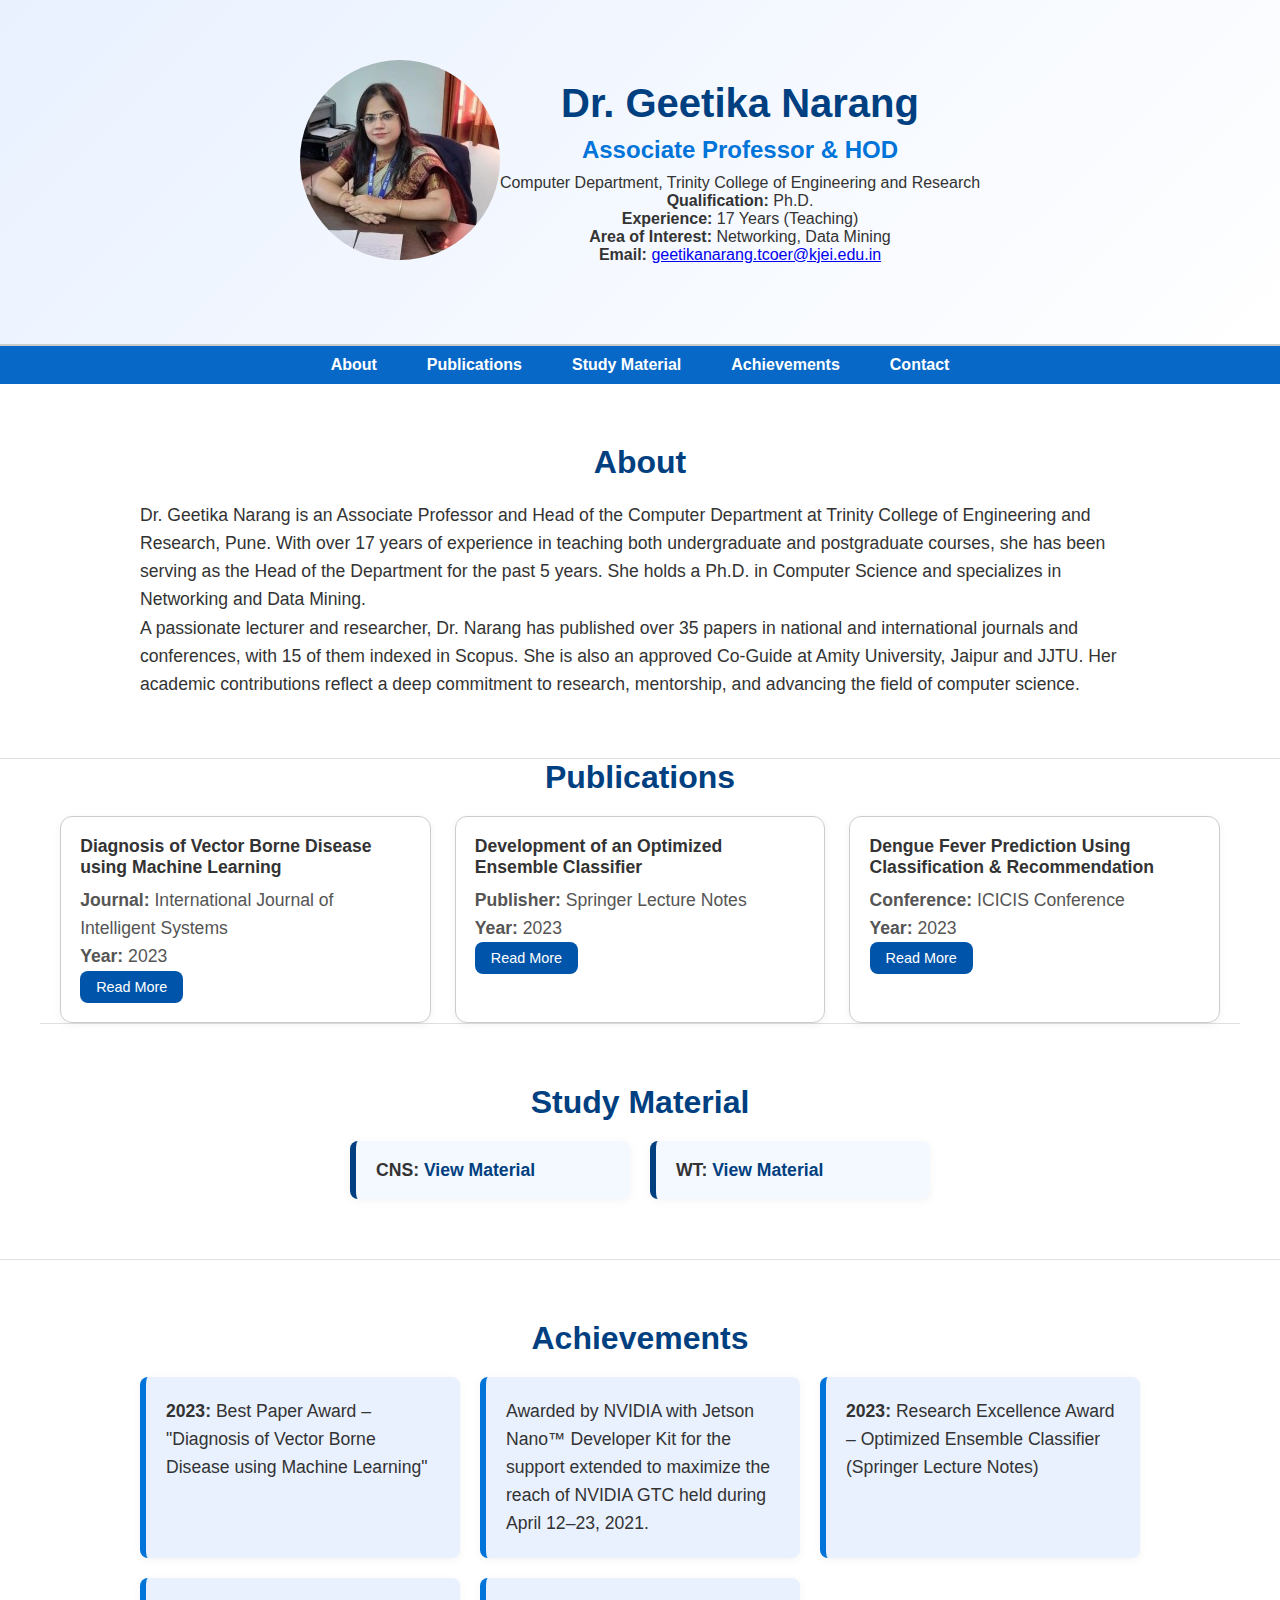
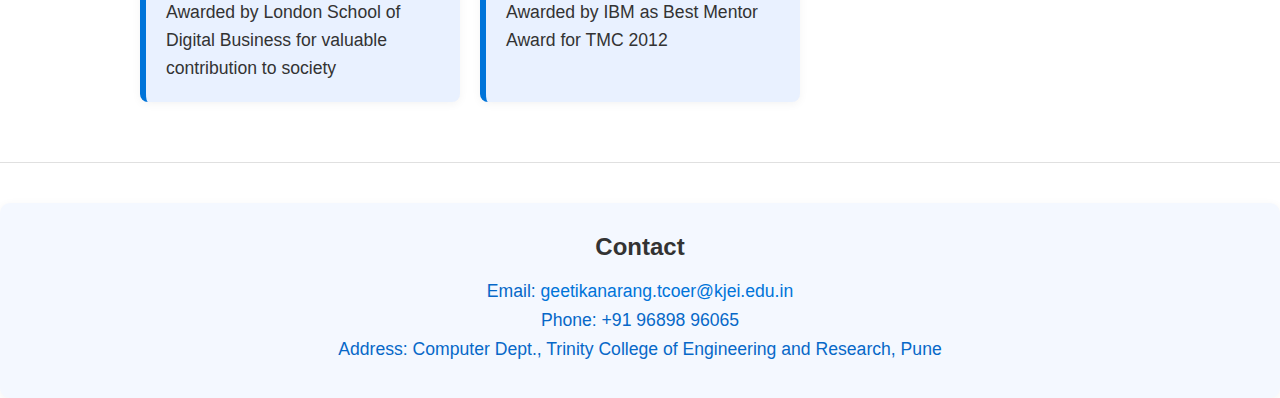
<file: index.html>
<!DOCTYPE html>
<html lang="en">
<head>
  <meta charset="UTF-8">
  <meta name="viewport" content="width=device-width, initial-scale=1.0">
  <title>Dr. Geetika Narang | Professional Blog</title>
  <link rel="stylesheet" href="styles.css">

</head>
<body>
  <header class="hero">
    <div class="profile-image">
      <img src="/images/1687509073412.jpg" alt="Dr. Geetika Narang">
    </div>
    <div class="profile-info">
      <h1>Dr. Geetika Narang</h1>
      <h2>Associate Professor & HOD</h2>
      <p>Computer Department, Trinity College of Engineering and Research</p>
      <p><strong>Qualification:</strong> Ph.D.</p>
      <p><strong>Experience:</strong> 17 Years (Teaching)</p>
      <p><strong>Area of Interest:</strong> Networking, Data Mining</p>
      <p><strong>Email:</strong> <a href="mailto:geetikanarang.tcoer@kjei.edu.in">geetikanarang.tcoer@kjei.edu.in</a></p>
    </div>
  </header>

  <nav>
    <ul id="navMenu">
      <li><a href="#about">About</a></li>
      <li><a href="#publications">Publications</a></li>
      <li class="dropdown">
        <a href="#study" id="studyLink">Study Material</a>
   
      </li>
      <li><a href="#achievements">Achievements</a></li>
      <li><a href="#contact">Contact</a></li>
    </ul>
  </nav>

  <main>
    <section id="about" class="section">
      <h2>About</h2>
      <p>Dr. Geetika Narang is an Associate Professor and Head of the Computer Department at Trinity College of Engineering and Research, Pune. With over 17 years of experience in teaching both undergraduate and postgraduate courses, she has been serving as the Head of the Department for the past 5 years. She holds a Ph.D. in Computer Science and specializes in Networking and Data Mining.</p>
      <p>A passionate lecturer and researcher, Dr. Narang has published over 35 papers in national and international journals and conferences, with 15 of them indexed in Scopus. She is also an approved Co-Guide at Amity University, Jaipur and JJTU. Her academic contributions reflect a deep commitment to research, mentorship, and advancing the field of computer science.</p>
    </section>

    <section id="publications" class="section">
      <h2>Publications</h2>
      <div class="publications-grid">
        <div class="pub-card">
          <h3 class="pub-title">Diagnosis of Vector Borne Disease using Machine Learning</h3>
          <p class="pub-meta"><strong>Journal:</strong> International Journal of Intelligent Systems <br><strong>Year:</strong> 2023</p>
          <a class="pub-download" href="https://ijisae.org/index.php/IJISAE/article/view/2721">Read More</a>
        </div>
        <div class="pub-card">
          <h3 class="pub-title">Development of an Optimized Ensemble Classifier</h3>
          <p class="pub-meta"><strong>Publisher:</strong> Springer Lecture Notes <br><strong>Year:</strong> 2023</p>
          <a class="pub-download" href="https://www.sciencedirect.com/science/article/abs/pii/S1746809423002422">Read More</a>
        </div>
        <div class="pub-card">
          <h3 class="pub-title">Dengue Fever Prediction Using Classification & Recommendation</h3>
          <p class="pub-meta"><strong>Conference:</strong> ICICIS Conference <br><strong>Year:</strong> 2023</p>
          <a class="pub-download" href="https://www.sciencedirect.com/science/article/abs/pii/S1746809423002422">Read More</a>
        </div>
      </div>
    </section>

    <section id="study" class="section">
      <h2>Study Material</h2>
      <ul class="study-list">
        <li><strong>CNS:</strong> <a href="StudyMaterial/CNS.html">View Material</a></li>
        <li><strong>WT:</strong> <a href="StudyMaterial/WT.html">View Material</a></li>
      </ul>
    </section>

    <section id="achievements" class="section">
      <h2>Achievements</h2>
      <ul class="achievements-list">
        <li><strong>2023:</strong> Best Paper Award – "Diagnosis of Vector Borne Disease using Machine Learning"</li>
        <li>Awarded by NVIDIA with Jetson Nano™ Developer Kit for the support extended to maximize the reach of NVIDIA GTC held during April 12–23, 2021.</li>
        <li><strong>2023:</strong> Research Excellence Award – Optimized Ensemble Classifier (Springer Lecture Notes)</li>
        <li>Awarded by London School of Digital Business for valuable contribution to society</li>
        <li>Awarded by IBM as Best Mentor Award for TMC 2012</li>
      </ul>
    </section>
  </main>

  <footer id="contact">
    <h2>Contact</h2>
    <p>Email: <a href="mailto:geetikanarang.tcoer@kjei.edu.in">geetikanarang.tcoer@kjei.edu.in</a></p>
    <p>Phone: +91 96898 96065</p>
    <p>Address: Computer Dept., Trinity College of Engineering and Research, Pune</p>
  </footer>
</body>
</html>
</file>
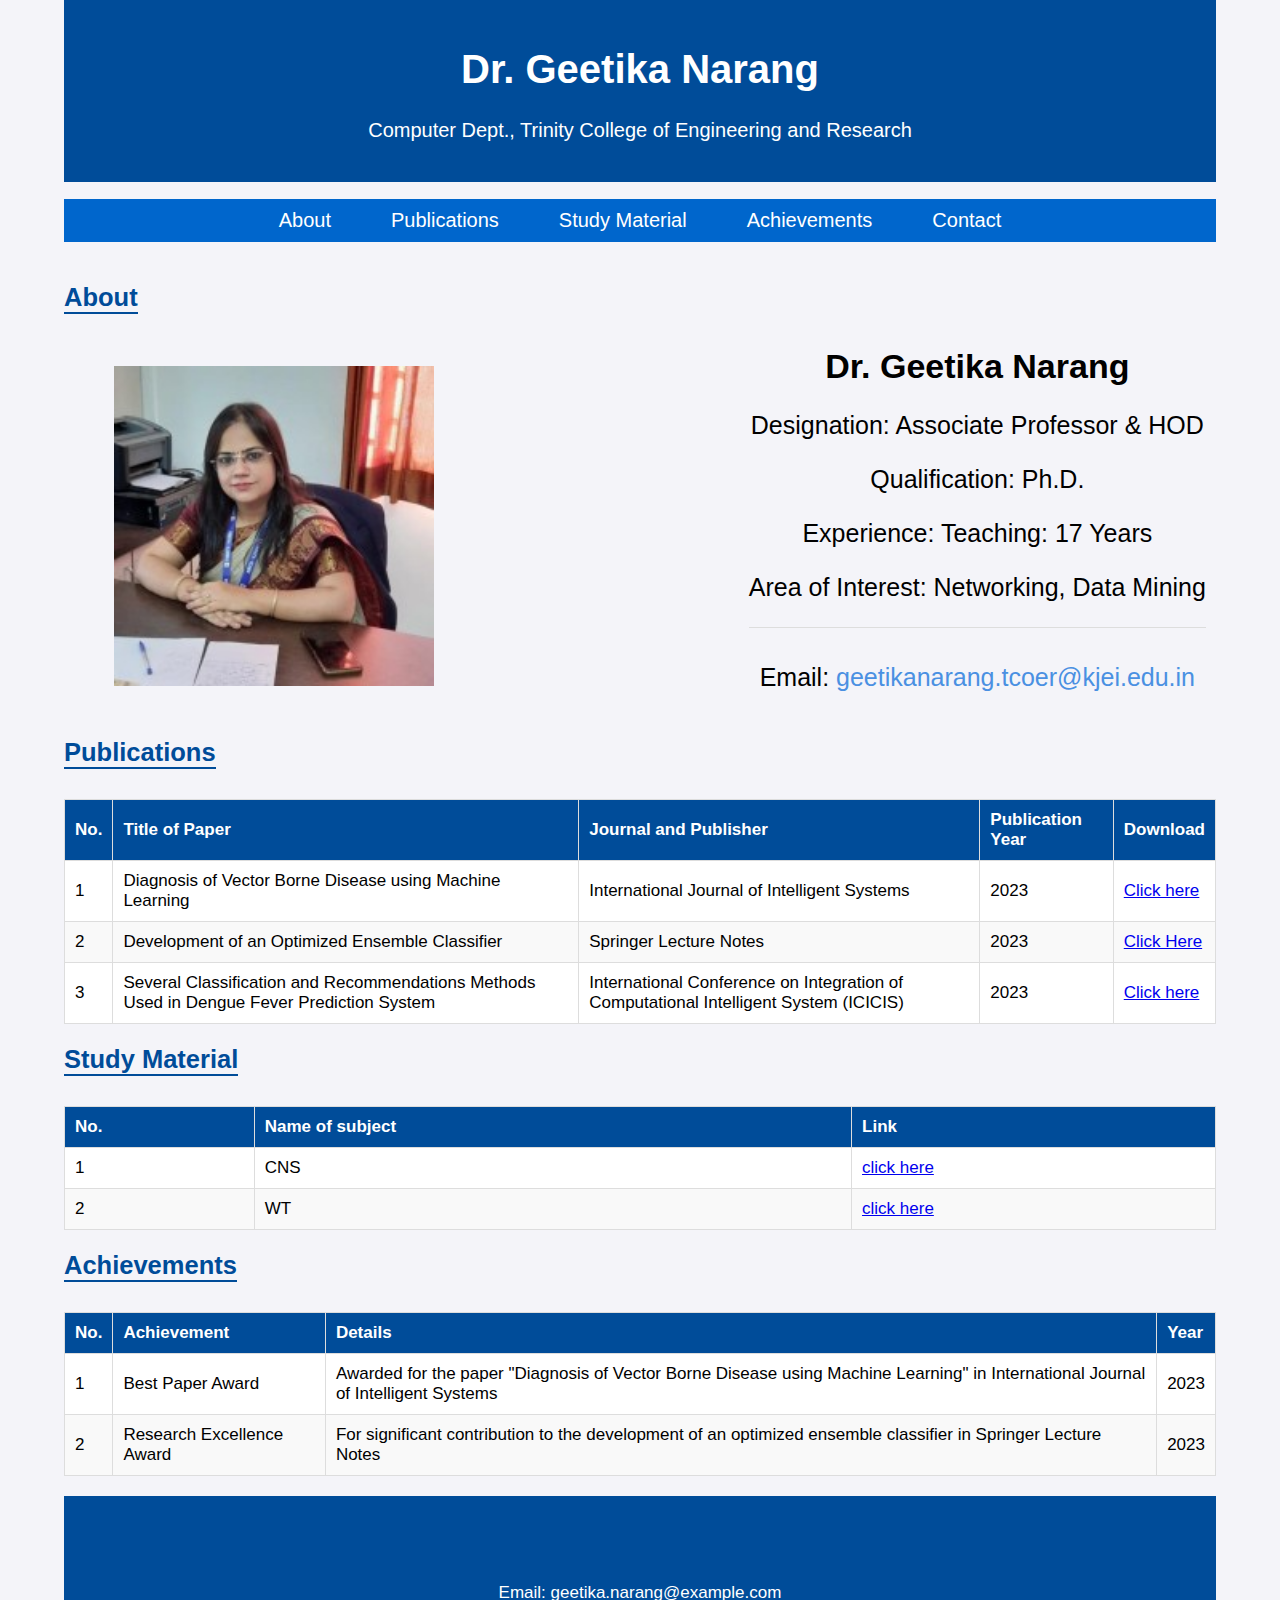
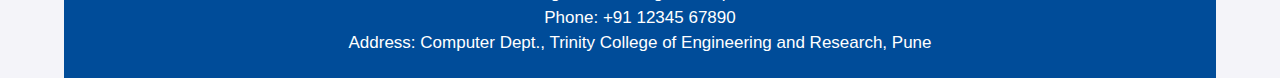
<file: Anuj/index.html>
<!DOCTYPE html>
<html lang="en">
<head>
    <meta charset="UTF-8">
    <meta name="viewport" content="width=device-width, initial-scale=1.0">
    <title>Dr. Geetika Narang</title>
    <link rel="stylesheet" href="styles.css">
</head>
<body>
    <div class="container">
        <header>
            <h1>Dr. Geetika Narang</h1>
            <p>Computer Dept., Trinity College of Engineering and Research</p>
        </header>
        <nav>
            <ul>
                <li><a href="#about">About</a></li>
                <li><a href="#publications">Publications</a></li>
                <li><a href="#study">Study Material</a></li>
                <li><a href="#achievements">Achievements</a></li>
                <li><a href="#contact">Contact</a></li>
            </ul>
        </nav>
        <main>
            <section id="about">
                <h2>About</h2>
                <div class="hi">
                    <img src="/1687509073412.jpg" alt="geetika mam" style=" width: 320px; margin-left: 50px;">
                    <div class="card" style=" text-align: center; display: inline-block; margin-left: 310px ; ">
                        <h1>Dr. Geetika Narang</h1>
                        <p><span class="label">Designation:</span> <span class="value">Associate Professor & HOD</span></p>
                        <p><span class="label">Qualification:</span> <span class="value">Ph.D.</span></p>
                        <p><span class="label">Experience:</span> <span class="value">Teaching: 17 Years</span></p>
                        <p><span class="label">Area of Interest:</span> <span class="value">Networking, Data Mining</span></p>
                        <div class="contact-info">
                            <p><span class="label">Email:</span> <a href="mailto:geetikanarang.tcoer@kjei.edu.in" class="value">geetikanarang.tcoer@kjei.edu.in</a></p>
                        </div>
                    </div>
                </div>
              
               
            </body>
            </section>

            <section id="publications">
                <h2>Publications</h2>
                <table>
                    <thead>
                        <tr>
                            <th>No.</th>
                            <th>Title of Paper</th>
                            <th>Journal and Publisher</th>
                            <th>Publication Year</th>
                            <th> Download</th>
                        </tr>
                    </thead>
                    <tbody>
                        <tr>
                            <td>1</td>
                            <td>Diagnosis of Vector Borne Disease using Machine Learning</td>
                            <td>International Journal of Intelligent Systems</td>
                            <td>2023</td>
                            <td><a href="/55_Salim+shaikh+scopus-2.pdf" download=" publish paper"> Click here</a></td>
                        </tr>
                        <tr>
                            <td>2</td>
                            <td>Development of an Optimized Ensemble Classifier</td>
                            <td>Springer Lecture Notes</td>
                            <td>2023</td>
                            <td><a href="#" download="publish paper"> Click Here</a></td>
                        </tr>
                        <tr>
                            <td>3</td>
                            <td>Several Classification and Recommendations Methods Used in Dengue Fever Prediction System</td>
                            <td>International Conference on Integration of Computational Intelligent System (ICICIS)</td>
                            <td>2023</td>
                            <td><a href="/Several_Classification_and_Recommendations_Methods_Used_in_Dengue_Fever_Prediction_System.pdf" download=" publish paper"> Click here</a></td>


                        </tr>
                    </tbody>
                </table>
            </section>
            <section id="study">
                <h2>Study Material</h2>
                <table>
                    <thead>
                        <tr>
                            <th>No.</th>
                            <th>Name of subject</th>
                            <th>Link</th>
                        </tr>
                    </thead>
                    <tbody>
                        <tr>
                            <td>1</td>
                            <td>CNS</td>
                            <td><a href="/StudyMaterial/CNS.html">click here</a></td>
                        </tr>
                        <tr>
                            <td>2</td>
                            <td>WT</td>
                            <td><a href="/StudyMaterial/WT.html">click here</a></td>
                        </tr>
                    </tbody>
                </table>
            </section>
            <section id="achievements">
                <h2>Achievements</h2>
                <table>
                    <thead>
                        <tr>
                            <th>No.</th>
                            <th>Achievement</th>
                            <th>Details</th>
                            <th>Year</th>
                        </tr>
                    </thead>
                    <tbody>
                        <tr>
                            <td>1</td>
                            <td>Best Paper Award</td>
                            <td>Awarded for the paper "Diagnosis of Vector Borne Disease using Machine Learning" in International Journal of Intelligent Systems</td>
                            <td>2023</td>
                        </tr>
                        <tr>
                            <td>2</td>
                            <td>Research Excellence Award</td>
                            <td>For significant contribution to the development of an optimized ensemble classifier in Springer Lecture Notes</td>
                            <td>2023</td>
                        </tr>
                    </tbody>
                </table>
            </section>
            <section id="contact">
               <h2>Contact</h2>
               <p>Email: geetika.narang@example.com</p>
               <p>Phone: +91 12345 67890</p>
               <p>Address: Computer Dept., Trinity College of Engineering and Research, Pune</p>
            </section>
        </main>
    </div>
</body>
</html>
</file>
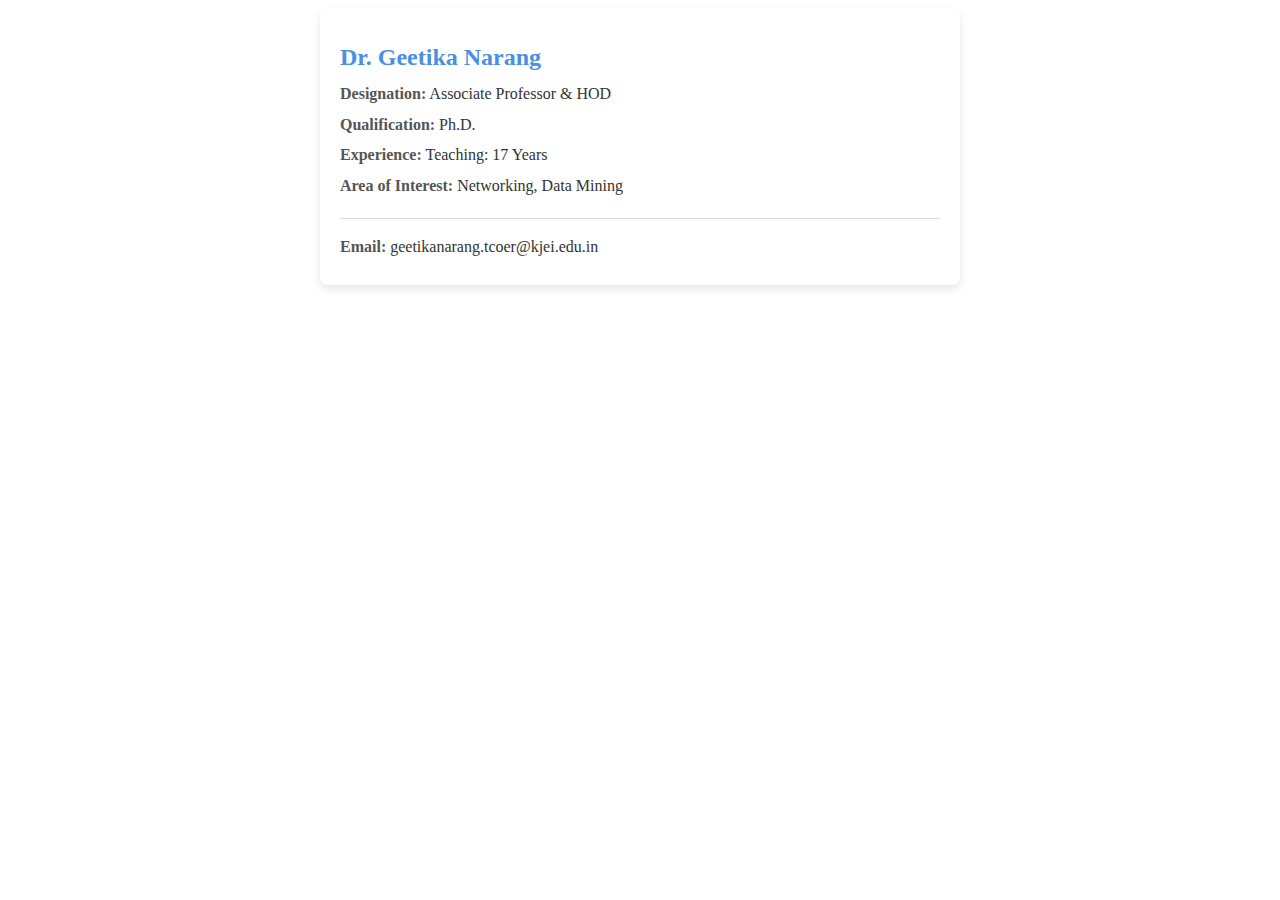
<file: Anuj/hi.html>
<!DOCTYPE html>
<html lang="en">
<head>
    <meta charset="UTF-8">
    <meta name="viewport" content="width=device-width, initial-scale=1.0">
    <title>Dr. Geetika Narang - Profile</title>
    <style>
       

        .profile-card {
            background-color: #fff;
            border-radius: 8px;
            box-shadow: 0 4px 8px rgba(0, 0, 0, 0.1);
            padding: 20px;
            max-width: 600px;
            margin: 0 auto;
        }

        .profile-card h1 {
            font-size: 24px;
            color: #4a90e2;
            margin-bottom: 10px;
        }

        .profile-card p {
            font-size: 16px;
            line-height: 1.6;
            margin: 5px 0;
        }

        .profile-card .label {
            font-weight: bold;
            color: #555;
        }

        .profile-card .value {
            color: #333;
        }

        .contact-info {
            margin-top: 20px;
            padding-top: 10px;
            border-top: 1px solid #ddd;
        }

        .contact-info a {
            color: #4a90e2;
            text-decoration: none;
        }

        .contact-info a:hover {
            text-decoration: underline;
        }
    </style>
</head>
<body>
    <div class="profile-card">
        <h1>Dr. Geetika Narang</h1>
        <p><span class="label">Designation:</span> <span class="value">Associate Professor & HOD</span></p>
        <p><span class="label">Qualification:</span> <span class="value">Ph.D.</span></p>
        <p><span class="label">Experience:</span> <span class="value">Teaching: 17 Years</span></p>
        <p><span class="label">Area of Interest:</span> <span class="value">Networking, Data Mining</span></p>
        <div class="contact-info">
            <p><span class="label">Email:</span> <a href="mailto:geetikanarang.tcoer@kjei.edu.in" class="value">geetikanarang.tcoer@kjei.edu.in</a></p>
        </div>
    </div>
</body>
</html>
</file>
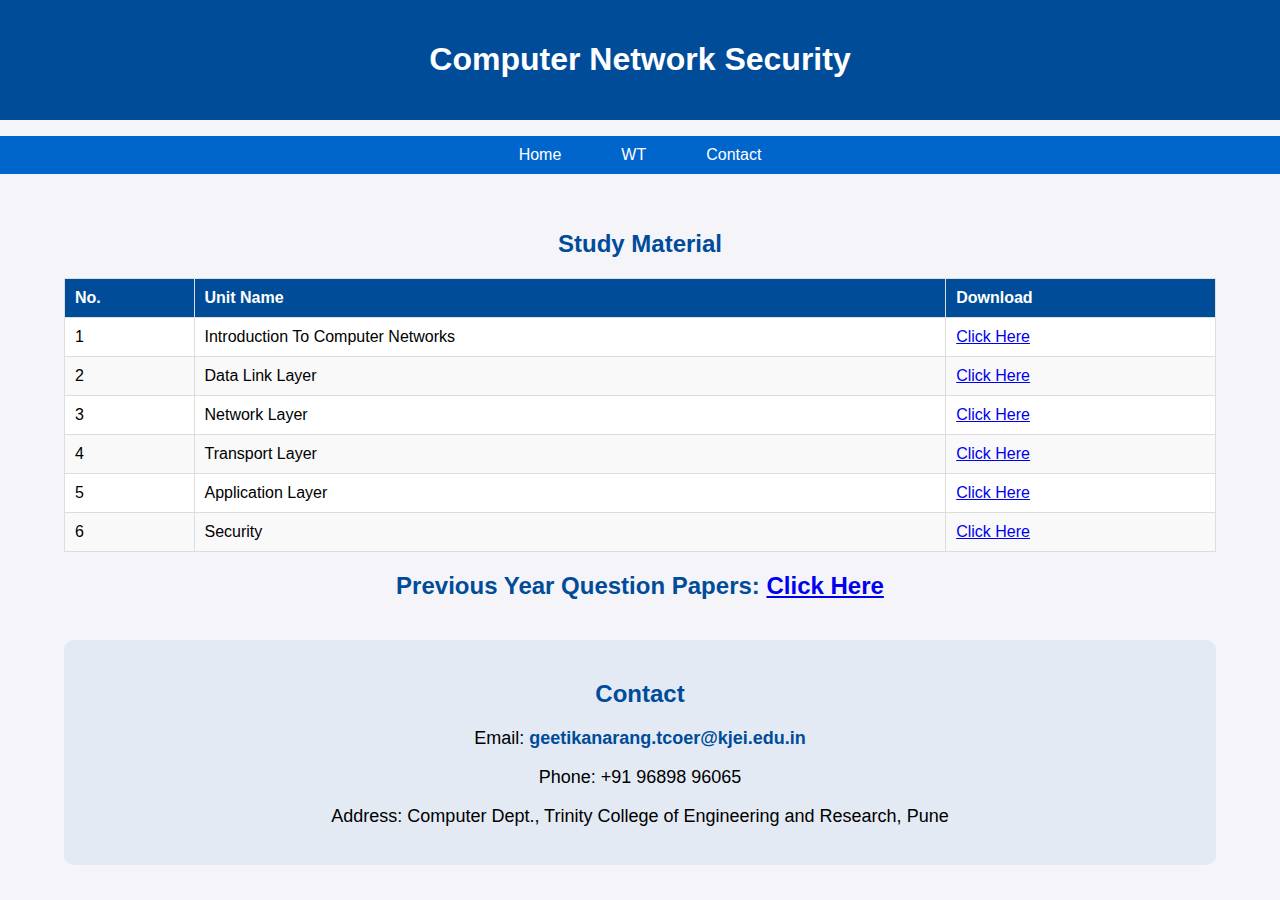
<file: StudyMaterial/CNS.html>
<!DOCTYPE html>
<html lang="en">
<head>
    <meta charset="UTF-8">
    <meta name="viewport" content="width=device-width, initial-scale=1.0">
    <title>CNS Study Material</title>
    <style>
        body {
    font-family: Arial, sans-serif;
    margin: 0;
    padding: 0;
    background-color: #f4f4f9;
}
h1{
    text-align: center;
    color: white;
}

h2 {
    text-align: center;
    color: #004c99;
}

.container {
    width: 90%;
    margin: 0 auto;
    padding: 20px;
}

header {
    text-align: center;
    padding: 20px;
    background-color: #004c99;
    color: #fff;
}

nav ul {
    display: flex;
    justify-content: center;
    list-style: none;
    padding: 0;
    background-color: #0066cc;
}

nav ul li {
    margin: 0 15px;
}

nav ul li a {
    color: #fff;
    text-decoration: none;
    padding: 10px 15px;
    display: block;
}

nav ul li a:hover {
    background-color: #004c99;
}

table {
    width: 100%;
    border-collapse: collapse;
    margin-top: 20px;
    background: #fff;
}

table th, table td {
    border: 1px solid #ddd;
    padding: 10px;
    text-align: left;
}

table th {
    background-color: #004c99;
    color: #fff;
}

table tbody tr:nth-child(even) {
    background-color: #f9f9f9;
}

#contact {
    margin-top: 40px;
    text-align: center;
    padding: 20px;
    background: #e3eaf4;
    border-radius: 10px;
}

#contact p {
    font-size: 18px;
}

#contact a {
    color: #004c99;
    text-decoration: none;
    font-weight: bold;
}

#contact a:hover {
    text-decoration: underline;
}
    </style>
</head>
<body>

    <header>
        <h1 >Computer Network Security</h1>
    </header>

    <nav>
        <ul>
            <li><a href="../index.html">Home</a></li>
            <li><a href="WT.html">WT</a></li>
            <li><a href="#contact">Contact</a></li>
        </ul>
    </nav>

    <div class="container">
        <h2>Study Material</h2>
        <section id="study-material">
            <table>
                <thead>
                    <tr>
                        <th>No.</th>
                        <th>Unit Name</th>
                        <th>Download</th>
                    </tr>
                </thead>
                <tbody>
                    <tr>
                        <td>1</td>
                        <td>Introduction To Computer Networks</td>
                        <td><a href="https://drive.google.com/drive/folders/1xhfEXH7khpEkUQLkkGwCS-ua7JDjbQWv?usp=drive_link" target="_blank">Click Here</a></td>
                    </tr>
                    <tr>
                        <td>2</td>
                        <td>Data Link Layer</td>
                        <td><a href="https://drive.google.com/drive/folders/1Ui_nCwn3DKRHBMl46METHCkAnU3gbmaY?usp=drive_link" target="_blank">Click Here</a></td>
                    </tr>
                    <tr>
                        <td>3</td>
                        <td>Network Layer</td>
                        <td><a href="https://drive.google.com/drive/folders/1pBwx96YfeaXQ7OF57kyclsrmhuVi0A51?usp=drive_link" target="_blank">Click Here</a></td>
                    </tr>
                    <tr>
                        <td>4</td>
                        <td>Transport Layer</td>
                        <td><a href="https://docs.google.com/presentation/d/1B2Ezw_qs3u3034TyBL_3oAjCCO1nHYEB/edit?usp=drive_link" target="_blank">Click Here</a></td>
                    </tr>
                    <tr>
                        <td>5</td>
                        <td>Application Layer</td>
                        <td><a href="https://docs.google.com/presentation/d/1nlNbCVnEDQzLEvwgTw6GZ2nqGahJ04Sn/edit?usp=drive_link" target="_blank">Click Here</a></td>
                    </tr>
                    <tr>
                        <td>6</td>
                        <td>Security</td>
                        <td><a href="https://drive.google.com/drive/folders/1yGBR46cXzy7vMjIcrp6a8EB-khjgSbWV?usp=drive_link" target="_blank">Click Here</a></td>
                    </tr>
                </tbody>
            </table>
        </section>

        <h2>Previous Year Question Papers: 
            <a href="https://drive.google.com/drive/folders/1W5Wo5A9aO7I7l3JnUWHyueBn7sBYlDS0?usp=drive_link" target="_blank">Click Here</a>
        </h2>

        <section id="contact">
            <h2>Contact</h2>
            <p>Email: <a href="mailto:geetikanarang.tcoer@kjei.edu.in">geetikanarang.tcoer@kjei.edu.in</a></p>
            <p>Phone: +91 96898 96065</p>
            <p>Address: Computer Dept., Trinity College of Engineering and Research, Pune</p>
        </section>
    </div>

</body>
</html>
</file>
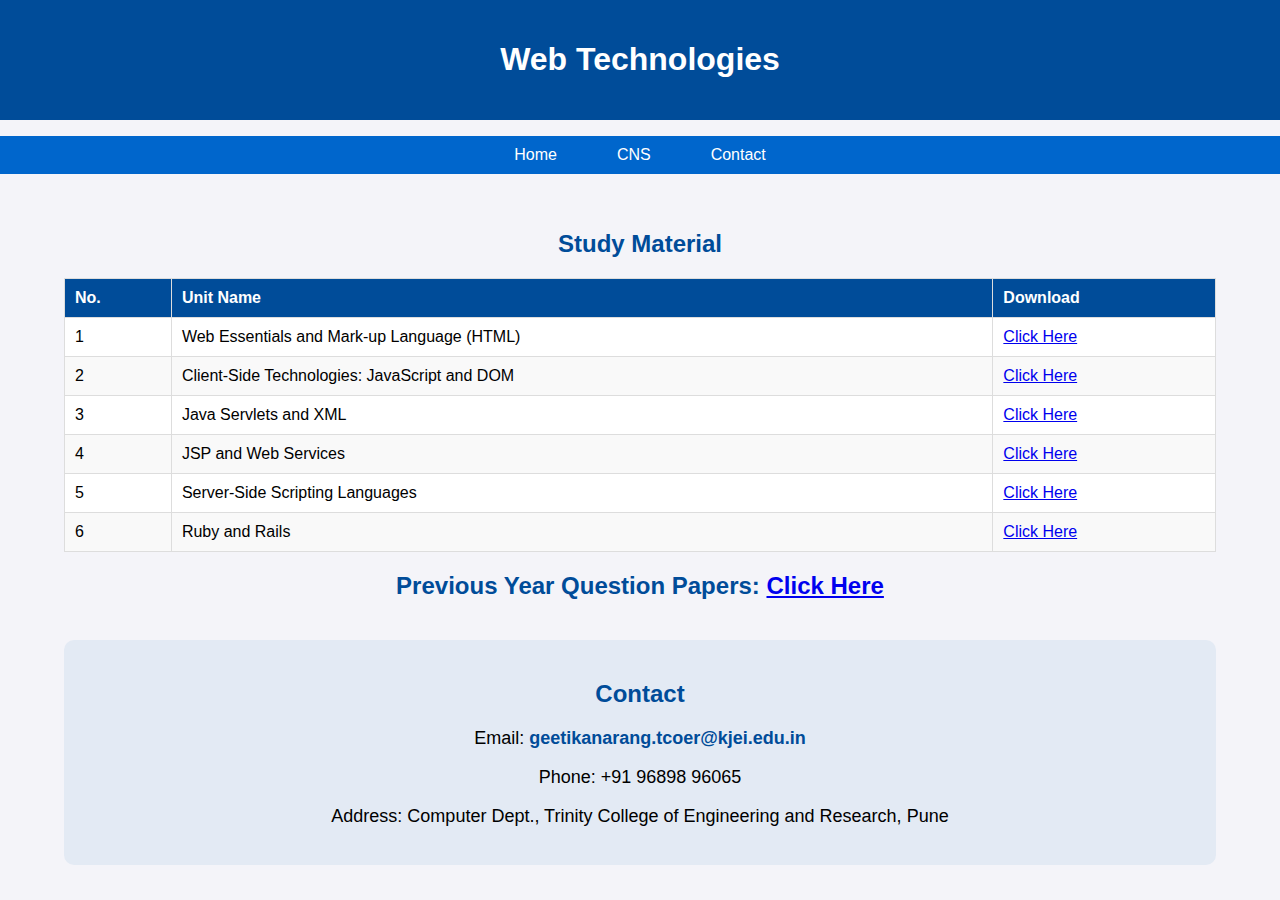
<file: StudyMaterial/WT.html>
<!DOCTYPE html>
<html lang="en">
<head>
    <meta charset="UTF-8">
    <meta name="viewport" content="width=device-width, initial-scale=1.0">
    <title>WT Study Material</title>
    <style>
        body {
    font-family: Arial, sans-serif;
    margin: 0;
    padding: 0;
    background-color: #f4f4f9;
}
h1{
    text-align: center;
    color: white;
}

h2 {
    text-align: center;
    color: #004c99;
}

.container {
    width: 90%;
    margin: 0 auto;
    padding: 20px;
}

header {
    text-align: center;
    padding: 20px;
    background-color: #004c99;
    color: #fff;
}

nav ul {
    display: flex;
    justify-content: center;
    list-style: none;
    padding: 0;
    background-color: #0066cc;
}

nav ul li {
    margin: 0 15px;
}

nav ul li a {
    color: #fff;
    text-decoration: none;
    padding: 10px 15px;
    display: block;
}

nav ul li a:hover {
    background-color: #004c99;
}

table {
    width: 100%;
    border-collapse: collapse;
    margin-top: 20px;
    background: #fff;
}

table th, table td {
    border: 1px solid #ddd;
    padding: 10px;
    text-align: left;
}

table th {
    background-color: #004c99;
    color: #fff;
}

table tbody tr:nth-child(even) {
    background-color: #f9f9f9;
}

#contact {
    margin-top: 40px;
    text-align: center;
    padding: 20px;
    background: #e3eaf4;
    border-radius: 10px;
}

#contact p {
    font-size: 18px;
}

#contact a {
    color: #004c99;
    text-decoration: none;
    font-weight: bold;
}

#contact a:hover {
    text-decoration: underline;
}
    </style>
</head>
<body>

    <header>
        <h1>Web Technologies</h1>
    </header>

    <nav>
        <ul>
            <li><a href="../index.html">Home</a></li>  
            <li><a href="CNS.html">CNS</a></li>      
            <li><a href="#contact">Contact</a></li>
        </ul>
    </nav>

    <div class="container">
        <h2>Study Material</h2>
        <section id="study-material">
            <table>
                <thead>
                    <tr>
                        <th>No.</th>
                        <th>Unit Name</th>
                        <th>Download</th>
                    </tr>
                </thead>
                <tbody>
                    <tr>
                        <td>1</td>
                        <td>Web Essentials and Mark-up Language (HTML)</td>
                        <td><a href="#" target="_blank">Click Here</a></td>
                    </tr>
                    <tr>
                        <td>2</td>
                        <td>Client-Side Technologies: JavaScript and DOM</td>
                        <td><a href="#" target="_blank">Click Here</a></td>
                    </tr>
                    <tr>
                        <td>3</td>
                        <td>Java Servlets and XML</td>
                        <td><a href="#" target="_blank">Click Here</a></td>
                    </tr>
                    <tr>
                        <td>4</td>
                        <td>JSP and Web Services</td>
                        <td><a href="#" target="_blank">Click Here</a></td>
                    </tr>
                    <tr>
                        <td>5</td>
                        <td>Server-Side Scripting Languages</td>
                        <td><a href="#" target="_blank">Click Here</a></td>
                    </tr>
                    <tr>
                        <td>6</td>
                        <td>Ruby and Rails</td>
                        <td><a href="#" target="_blank">Click Here</a></td>
                    </tr>
                </tbody>
            </table>
        </section>

        <h2>Previous Year Question Papers: 
            <a href="https://drive.google.com/drive/u/0/folders/1reJ4wtlLxt6cbsbyqby5XBRR5ZYXsCQx" target="_blank">Click Here</a>
        </h2>

        
        <section id="contact">
            <h2>Contact</h2>
            <p>Email: <a href="mailto:geetikanarang.tcoer@kjei.edu.in">geetikanarang.tcoer@kjei.edu.in</a></p>
            <p>Phone: +91 96898 96065</p>
            <p>Address: Computer Dept., Trinity College of Engineering and Research, Pune</p>
        </section>
    </div>

</body>
</html>
</file>
<file: styles.css>
* {
  box-sizing: border-box;
  margin: 0;
  padding: 0;
}

html, body {
  height: 100%;
  font-family: 'Roboto', sans-serif;
  background: #fff;
  color: #333;
  scroll-behavior: smooth;
}

body {
  display: flex;
  flex-direction: column;
  min-height: 100vh;
}

.container {
  width: 100%;
  max-width: 100%;
  padding: 0 0vw;
  flex: 1;
}

.hero {
  display: flex;
  flex-wrap: wrap;
  align-items: center;
  justify-content: center;
  background: linear-gradient(135deg, #e9f1ff, #ffffff);
  padding: 60px 30px;
  border-bottom: 2px solid #ccc;
}

.hero img {
  border-radius: 50%;
  width: 200px;
  height: 200px;
  object-fit: cover;
  margin-bottom: 20px;
}

.profile-info {
  text-align: center;
  max-width: 600px;
}

.profile-info h1 {
  font-size: 2.5rem;
  margin-bottom: 10px;
  color: #004080;
}

.profile-info h2 {
  font-size: 1.5rem;
  color: #0074d9;
  margin-bottom: 10px;
}

nav {
  background-color: #0768c8;
  position: sticky;
  top: 0;
  z-index: 1000;
  display: flex;
  justify-content: center;
  align-items: center;
  padding: 10px 20px;
}

nav ul {
  display: flex;
  justify-content: center;
  align-items: center;
  list-style: none;
  gap: 20px;
  margin: 0;
  padding: 0;
}

nav li {
  margin: 0;
}

nav a {
  color: #fff;
  text-decoration: none;
  font-weight: 600;
  padding: 10px 15px;
  border-radius: 5px;
  transition: background-color 0.3s, color 0.3s;
}

nav a:hover {
  background-color: #ffc107;
  color: #004080;
}

@media (max-width: 768px) {
  nav ul {
    flex-direction: column;
    display: none;
    background-color: #0768c8;
    position: absolute;
    top: 100%;
    right: 0;
    width: 100%;
    padding: 10px 0;
    border-radius: 0 0 5px 5px;
  }

  nav ul.show {
    display: flex;
  }

  nav .nav-toggle {
    display: block;
    font-size: 1.5rem;
    color: #fff;
    cursor: pointer;
  }
}

@media (max-width: 768px) {
  nav ul {
    display: none;
  }

  .logo {
    display: block;
    margin: auto;
  }
}

@media (max-width: 480px) {
  nav a {
    font-size: 0.9rem;
    padding: 8px 10px;
  }
}

@media (min-width: 769px) {
  .nav-toggle {
    display: none;
  }
}

.section {
  padding: 60px 0;
  max-width: 100%;
  margin: auto;
  border-bottom: 1px solid #e0e0e0;
}

.section h2 {
  font-size: 2rem;
  margin-bottom: 20px;
  text-align: center;
  color: #004080;
}

.section p, .section ul, .section table {
  font-size: 1.1rem;
  line-height: 1.6;
  max-width: 1000px;
  margin: auto;
}

.study-list {
  display: flex;
  gap: 20px;
  justify-content: center;
  flex-wrap: wrap;
  margin-top: 20px;
}

.study-list li {
  list-style: none;
  background-color: #f4f8ff;
  border-left: 6px solid #004080;
  padding: 15px 20px;
  width: 280px;
  border-radius: 8px;
  box-shadow: 0 2px 10px rgba(0, 0, 0, 0.05);
  transition: transform 0.3s ease;
}

.study-list li:hover {
  transform: scale(1.03);
}

.study-list a {
  color: #004080;
  font-weight: bold;
  text-decoration: none;
}

.achievements-list {
  display: grid;
  grid-template-columns: repeat(auto-fit, minmax(300px, 1fr));
  gap: 20px;
  margin-top: 20px;
}

.achievements-list li {
  background-color: #e9f1ff;
  border-left: 6px solid #0074d9;
  padding: 20px;
  border-radius: 8px;
  box-shadow: 0 2px 10px rgba(0, 0, 0, 0.05);
  transition: transform 0.3s ease;
  list-style: none;
}

.achievements-list li:hover {
  transform: scale(1.03);
}

.styled-table {
  width: 100%;
  border-collapse: collapse;
  margin-top: 20px;
  background: white;
  box-shadow: 0 2px 10px rgba(0, 0, 0, 0.05);
}

.styled-table th,
.styled-table td {
  padding: 14px;
  border: 1px solid #ddd;
  text-align: left;
}

#topBtn {
  position: fixed;
  bottom: 30px;
  right: 30px;
  z-index: 1000;
  padding: 12px;
  font-size: 18px;
  border: none;
  background-color: #004080;
  color: #fff;
  border-radius: 50%;
  cursor: pointer;
  display: none;
  box-shadow: 0 2px 8px rgba(0, 0, 0, 0.3);
}

#topBtn:hover {
  background-color: #002855;
}

[data-animate] {
  opacity: 0;
  transform: translateY(40px);
  transition: opacity 0.6s ease, transform 0.6s ease;
}

[data-animate].visible {
  opacity: 1;
  transform: translateY(0);
}

.publications-grid {
  display: grid;
  grid-template-columns: repeat(auto-fit, minmax(320px, 1fr));
  gap: 1.5rem;
  margin-top: 1rem;
}

.pub-card {
  border: 1px solid #ccc;
  border-radius: 12px;
  padding: 1.2rem;
  background-color: #fff;
  box-shadow: 0 2px 8px rgba(0,0,0,0.05);
  transition: box-shadow 0.3s ease;
}

.pub-card:hover {
  box-shadow: 0 4px 16px rgba(0,0,0,0.1);
}

.pub-title {
  font-size: 1.1rem;
  font-weight: 700;
  margin-bottom: 0.5rem;
  color: #333;
}

.pub-meta {
  font-size: 0.95rem;
  color: #555;
  margin-bottom: 0.8rem;
  line-height: 1.5;
}

.pub-download {
  display: inline-block;
  padding: 0.5rem 1rem;
  background-color: #0055aa;
  color: #fff;
  border-radius: 8px;
  text-decoration: none;
  font-size: 0.9rem;
  transition: background-color 0.3s;
}

.pub-download:hover {
  background-color: #003d80;
}

#publications {
  padding: 0 20px;
  margin: 0 auto;
  max-width: 1200px;
}

#contact {
  text-align: center;
  background: #f4f8ff;
  padding: 30px;
  border-radius: 10px;
  box-shadow: 0 2px 10px rgba(0, 0, 0, 0.05);
  margin-top: 40px;
}

#contact h2 {
  margin-bottom: 20px;
}

#contact p {
  font-size: 1.1rem;
  color: #0768c8;
  margin: 8px 0;
}

#contact a {
  color: #0074d9;
  text-decoration: none;
}

#contact a:hover {
  text-decoration: underline;
}

@keyframes fadeIn {
  from {
    opacity: 0;
    transform: translateY(-10px);
  }
  to {
    opacity: 1;
    transform: translateY(0);
  }
}
</file>
<file: Anuj/styles.css>
body {
    font-family: Arial, sans-serif;
    margin: 0;
    padding: 0;
    background-color: #f4f4f9;
    font-size: 17px;
}

.container {
    width: 90%;
    margin: 0 auto;
}

header {
    text-align: center;
    padding: 20px;
    background-color: #004c99;
    color: #fff;
font-size: 20px;
}

nav ul {
    display: flex;
    justify-content: center;
    list-style: none;
    padding: 0;
    background-color: #0066cc;
}

nav ul li {
    margin: 0 15px;
    font-size: 20px;
}

nav ul li a {
    color: #fff;
    text-decoration: none;
    padding: 10px 15px;
    display: block;
}

nav ul li a:hover {
    background-color: #004c99;
}

main {
    margin-top: 20px;
}

h2 {
    color: #004c99;
    border-bottom: 2px solid #004c99;
    display: inline-block;
    margin-bottom: 10px;
}

table {
    width: 100%;
    border-collapse: collapse;
    margin-top: 20px;
    background: #fff;
}

table th, table td {
    border: 1px solid #ddd;
    padding: 10px;
    text-align: left;
}

table th {
    background-color: #004c99;
    color: #fff;
}

table tbody tr:nth-child(even) {
    background-color: #f9f9f9;
}
.card p{
    font-size: 25px;
}
#contact {
    background-color: #004c99;
    color: #fff;
    padding: 20px;
    text-align: center;
    margin-top: 20px;
}

#contact p {
    margin: 5px 0;
}


.profile-card {
    background-color: #fff;
    border-radius: 8px;
    box-shadow: 0 4px 8px rgba(0, 0, 0, 0.1);
    margin: 0 auto;
}

.profile-card h1 {
    font-size: 24px;
    color: #4a90e2;
    margin-bottom: 10px;
}

.profile-card p {
    font-size: 16px;
}

.profile-card .label {
    font-weight: bold;
    color: #555;
}

.profile-card .value {
    color: #333;
}

.contact-info {
    padding-top: 10px;
    border-top: 1px solid #ddd;
}

.contact-info a {
    color: #4a90e2;
    text-decoration: none;
}

.contact-info a:hover {
    text-decoration: underline;
}
</file>
